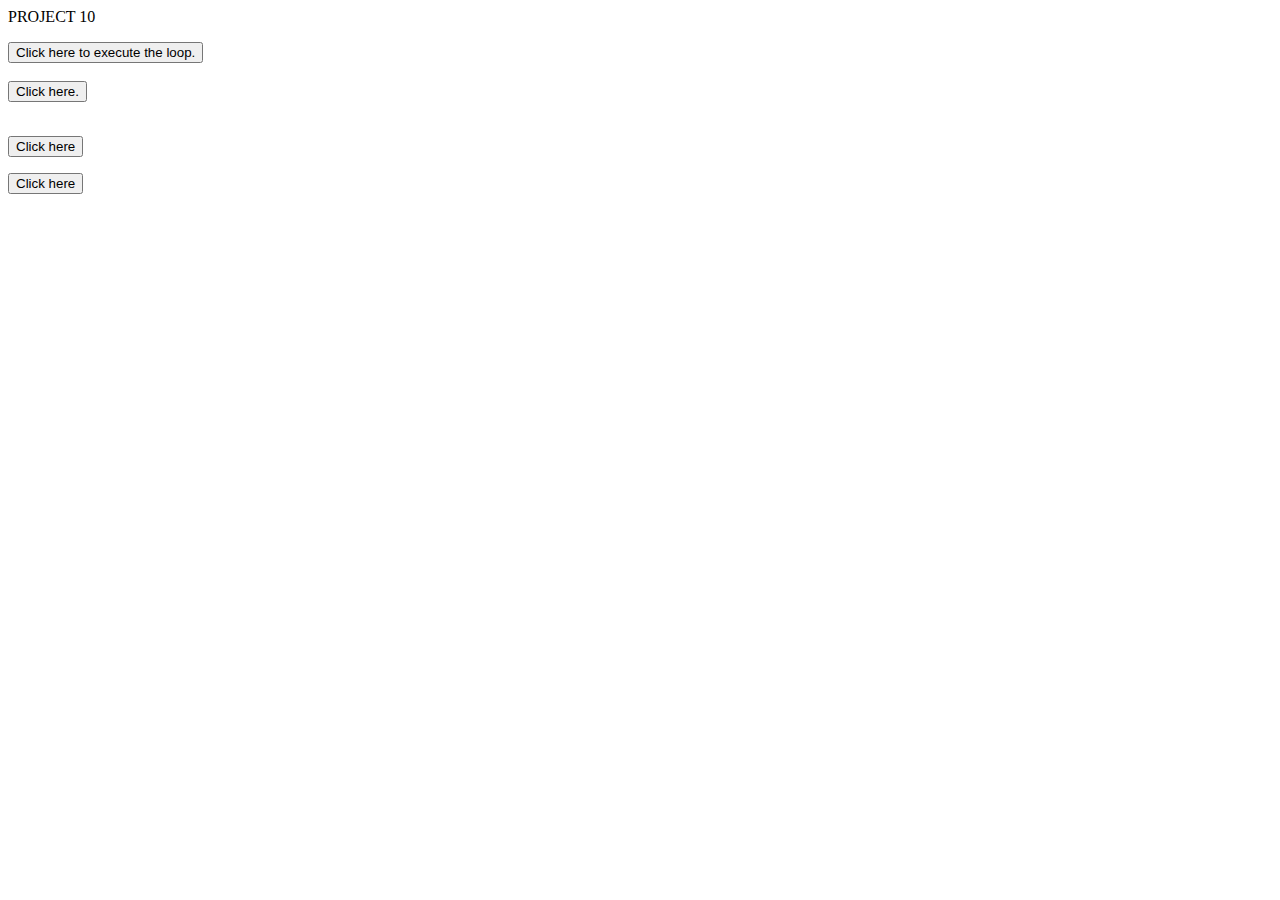
<file: Basic JavaScript Projects/Project10_loops_arrays/index.html>
<!DOCTYPE html>
<html lang="en">
    <head>
        <meta charset="UTF-8"
        <title>PROJECT 10</title>
        <script src="JS/main.js" defer></script>
        
    </head>
    <body>
        <!--while loop-->
        <p id="Loop"></p>
    <button onclick="Call_Loop()">Click here to execute the loop.</button>
    <br>
    <br>
    <!--for loop example--> 
    <button onclick="for_Loop()">Click here.</button>
    <p id="List_of_Instruments"></p>
    <br>
    <!--example with an array-->
    <button onclick="array_Function()">Click here</button>
    <p id="Array"></p>

    <!--example with let function-->
    <button onclick="shoes()">Click here</button>
    <p id="shoes"></p>
    </body>

</html>
</file>
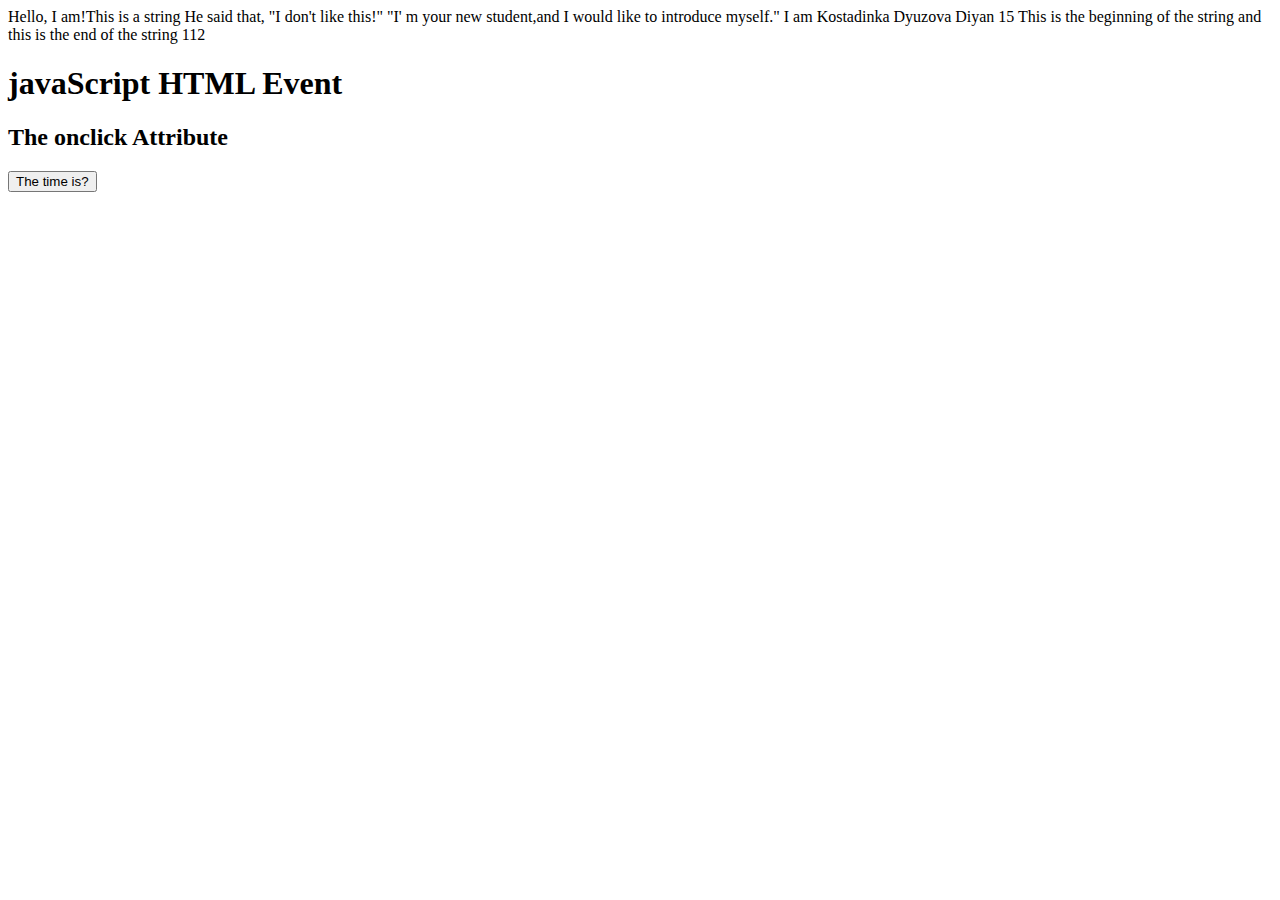
<file: Basic JavaScript Projects/Project1_expressions_alert/index.html>
<!DOCTYPE html>
<html lang="en">
    <head>
        <meta charset="UTF-8"
        
    </head>
    <body>
        <script src="JS/main.js"></script>
        <h1>javaScript HTML Event</h1>
        <h2>The onclick Attribute</h2>
        <button onclick="document.getElementById('demo').innerHTML=Date()">The time is?</button>
    <p id="demo"></p>
    </body>

</html>
</file>
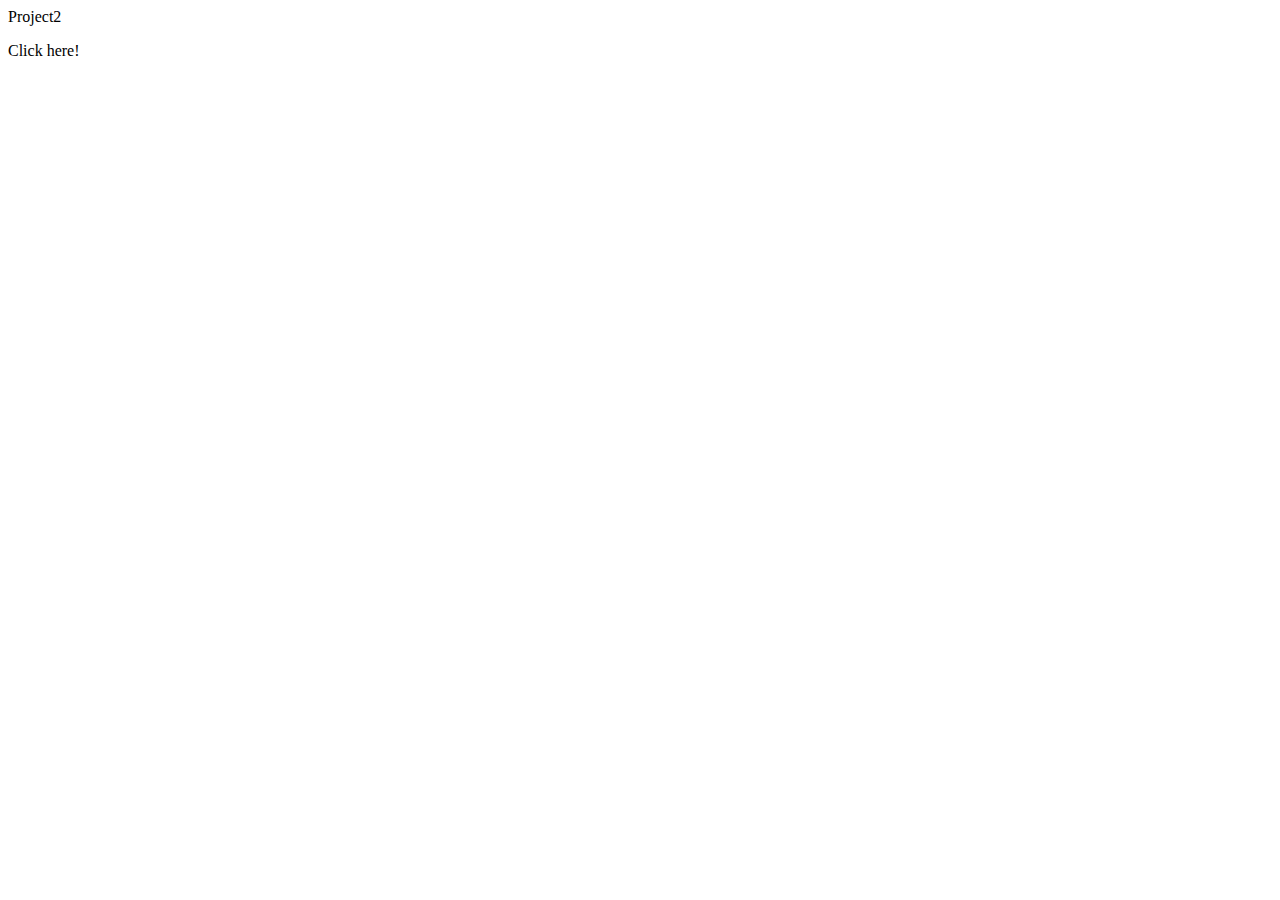
<file: Basic JavaScript Projects/Project2_functions/index.html>
<!DOCTYPE html>
<html lang="en">
    <head>
        <meta charset="UTF-8"
        <title>Project2</title>
        
    </head>
    <body>
        <script src="JS/main.js"></script>
        <p id="Concatenate" onclick="myFunction()">Click here!</p>
    <p id="demo"></p>
    </body>

</html>
</file>
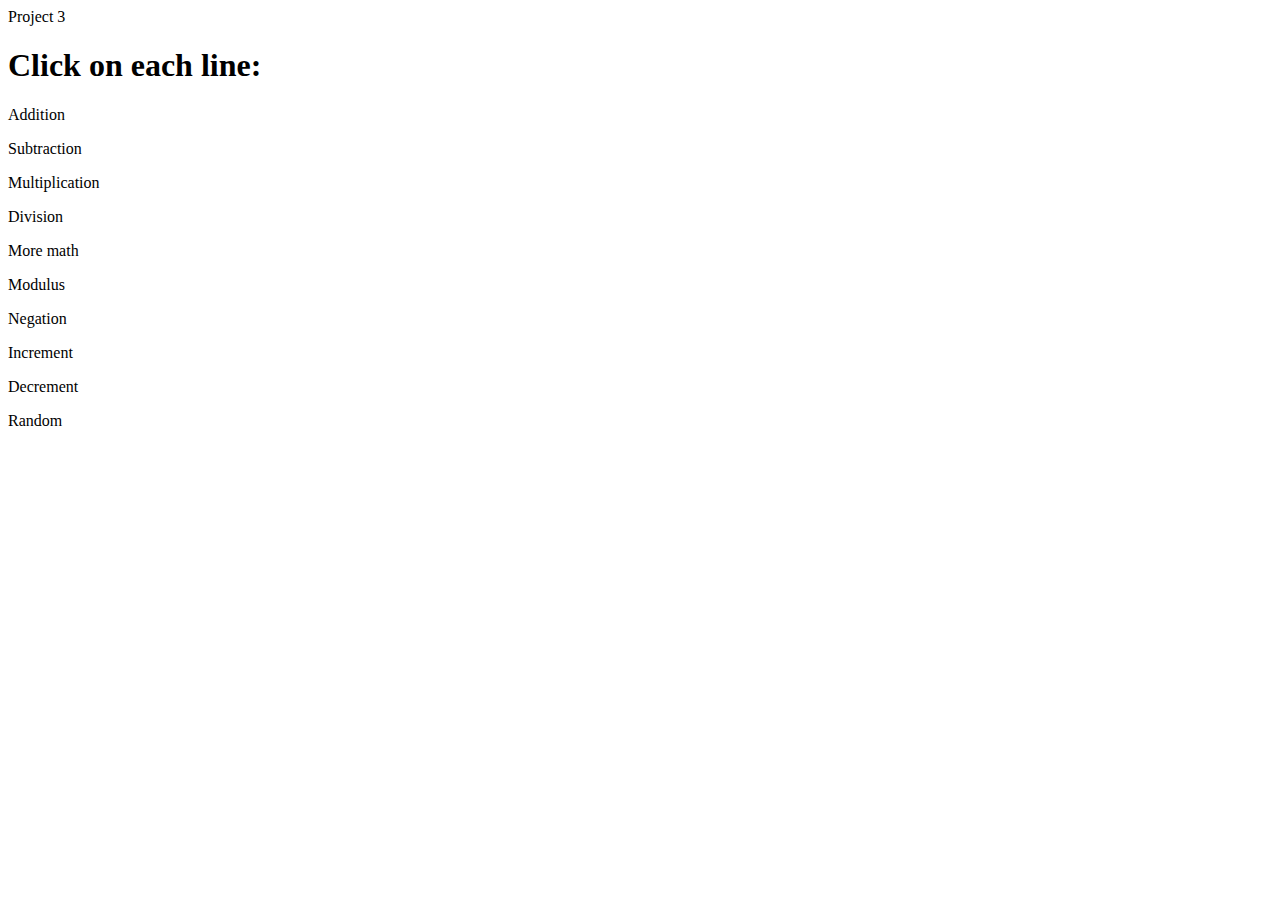
<file: Basic JavaScript Projects/Project3_math_operators/index.html>
<!DOCTYPE html>
<html lang="en">
    <head>
        <meta charset="UTF-8"
        <title>Project 3</title>
        
    </head>
    <body>
        <script src="JS/main.js"></script>
        <h1>Click on each line:</h1>
    <p id="add" onclick="addition()">Addition</p>
    <p id="sub" onclick="subtraction()">Subtraction</p>
    <p id="mul" onclick="multiplication()">Multiplication</p>
    <p id="div" onclick="division()">Division</p>
    <p id="math" onclick="more_Math()">More math</p>
    <p id="mod" onclick="modulus()">Modulus</p>
    <p id="math1" onclick="negation()">Negation</p>
    <p id="Increment" onclick="increment()">Increment</p>
    <p id="Decrement" onclick="decrement()">Decrement</p>
    <p id="ran" onclick="random()">Random</p>
    </body>

</html>
</file>
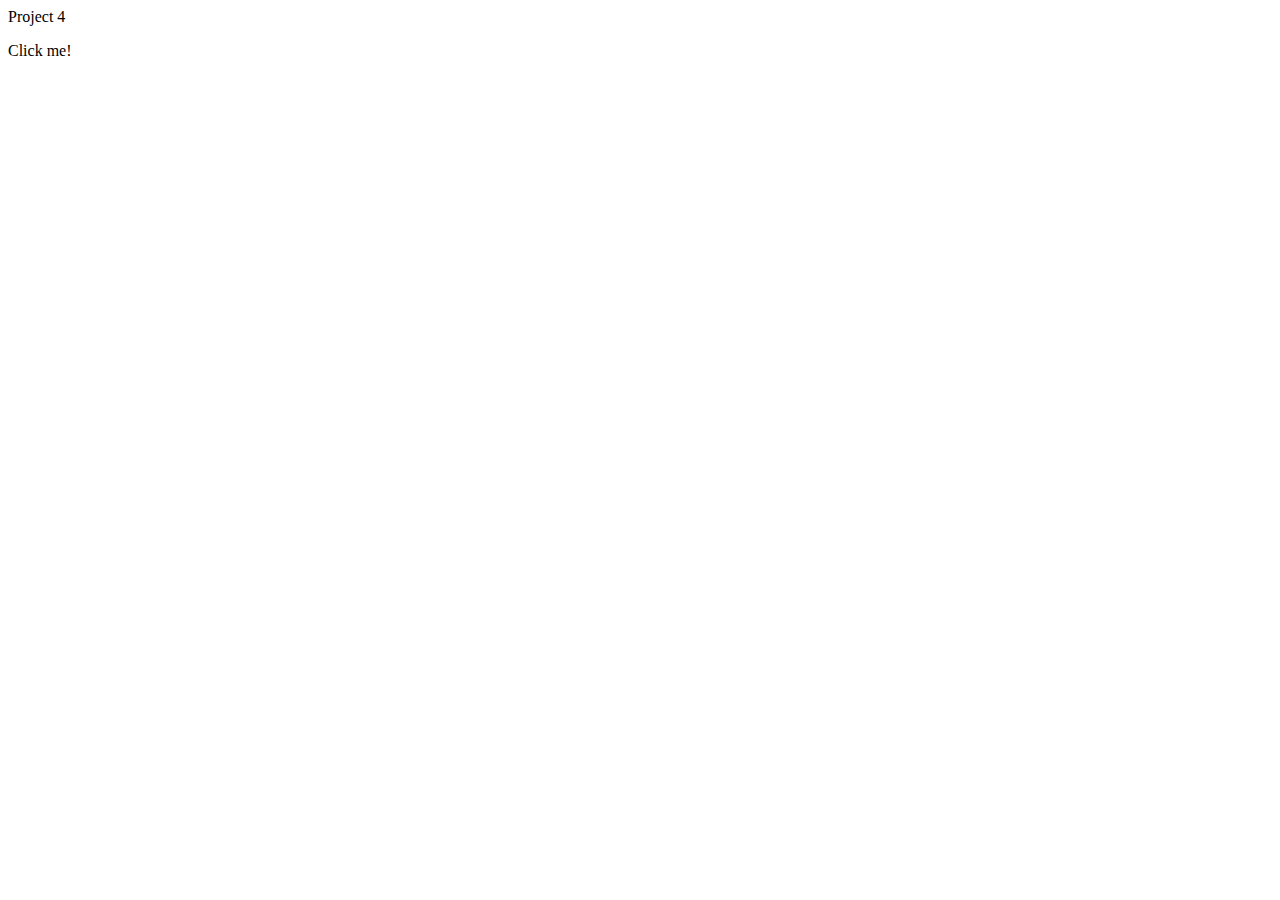
<file: Basic JavaScript Projects/Project4_dictionaries/index.html>
<!DOCTYPE html>
<html lang="en">
    <head>
        <meta charset="UTF-8"
        <title>Project 4</title>
        
    </head>
    <body>
        <script src="JS/main.js"></script>
       <p id="Dictionary" onclick="my_Dictionary()">Click me!</p>
    </body>

</html>
</file>
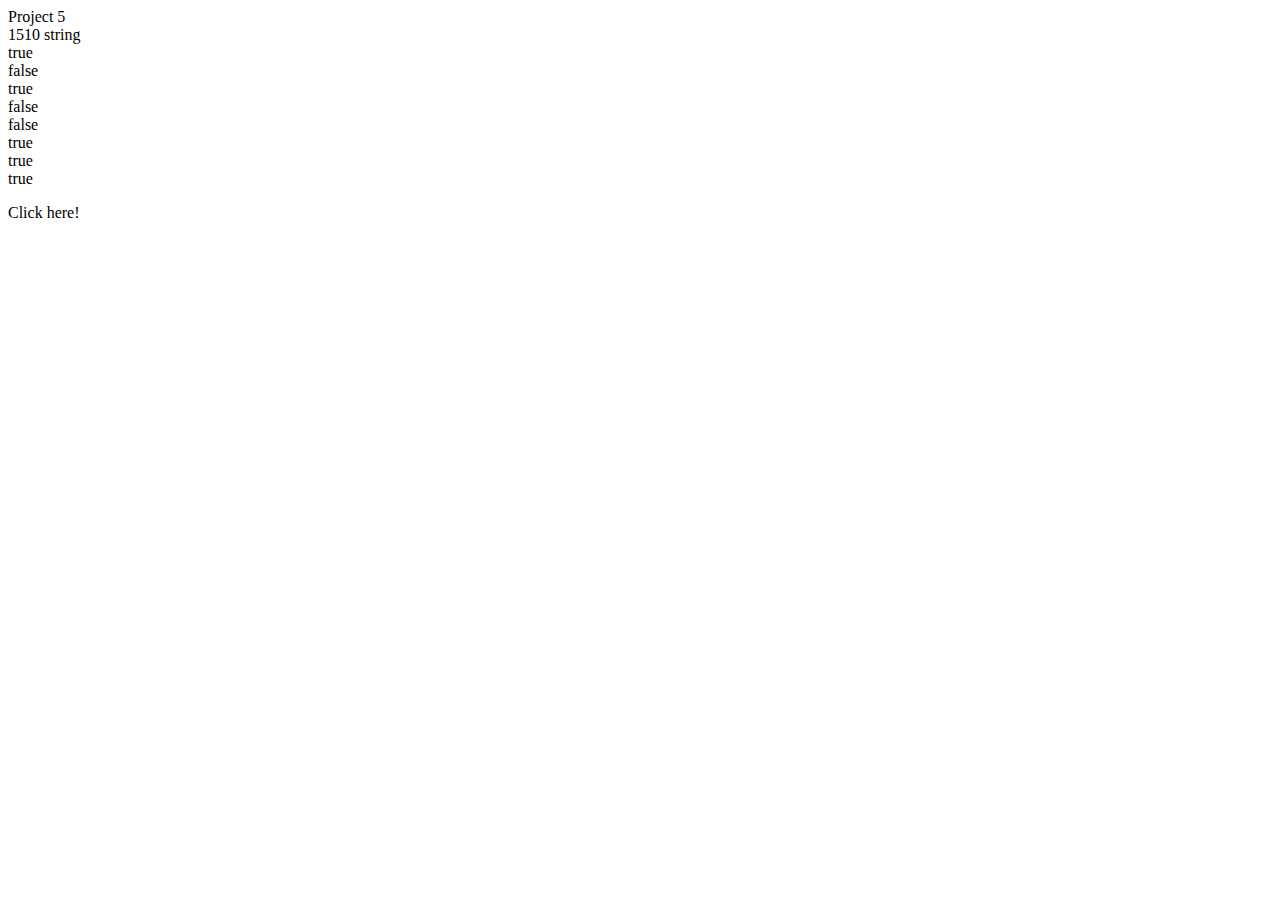
<file: Basic JavaScript Projects/Project5_comparisons_type_coercion/index.html>
<!DOCTYPE html>
<html lang="en">
    <head>
        <meta charset="UTF-8"
        <title>Project 5</title>
        <script src="JS/main.js"></script>
    </head>
    <body>
        
        <p id="not" onclick="not_Function()">Click here!</p>

    
    </body>

</html>
</file>
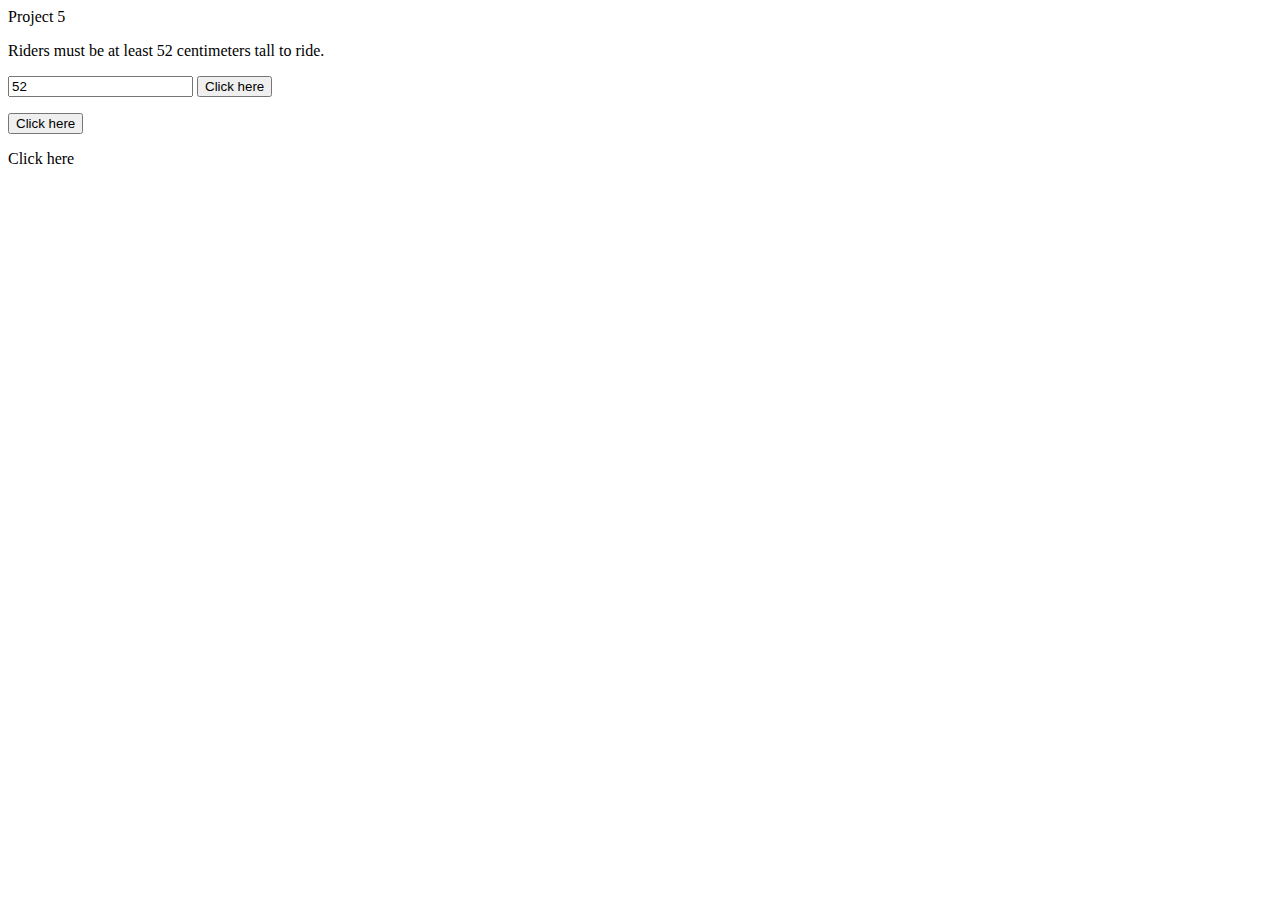
<file: Basic JavaScript Projects/Project6_ternary_operators_constructors/index.html>
<!DOCTYPE html>
<html lang="en">
    <head>
        <meta charset="UTF-8"
        <title>Project 5</title>
        <script src="JS/main.js"></script>
    </head>
    <body>
        <p>Riders must be at least 52 centimeters tall to ride.</p>
        <input id="height" value="52"/>
        <button onclick="Ride_Function()">Click here</button>
        <p id="ride"></p>
        <button onclick="myFunction()">Click here</button>
        <p id="Keyword_and_Construstors"></p>

        <p id="nested_function" onclick="nested()">Click here</p>

    </body>

</html>
</file>
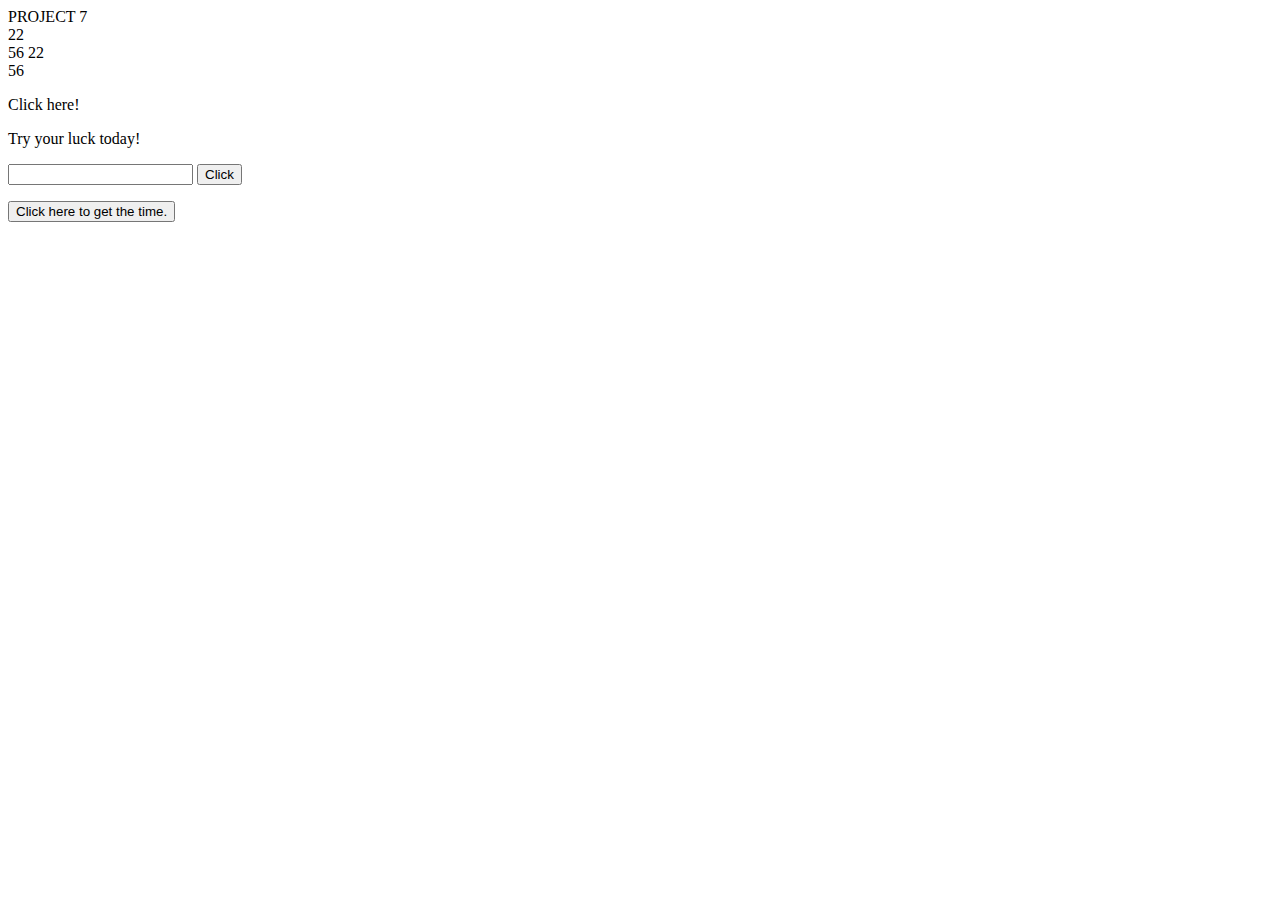
<file: Basic JavaScript Projects/Project7_scope_time_function/index.html>
<!DOCTYPE html>
<html lang="en">
    <head>
        <meta charset="UTF-8"
        <title>PROJECT 7</title>
        <script src="JS/main.js"></script>
        
    </head>
    <body>
        <p id="breakfast" onclick="get_Hour()">Click here!</p>

        <p> Try your luck today!</p>
        <input type="number" value="" id="win">
    
        <button type="button"  onclick="winner_Function()">Click</button>
        <p id="result"></p>

       
        <button onclick="Time_function()">Click here to get the time.</button>
        <p id="Time_of_day"></p>
    </body>

</html>
</file>
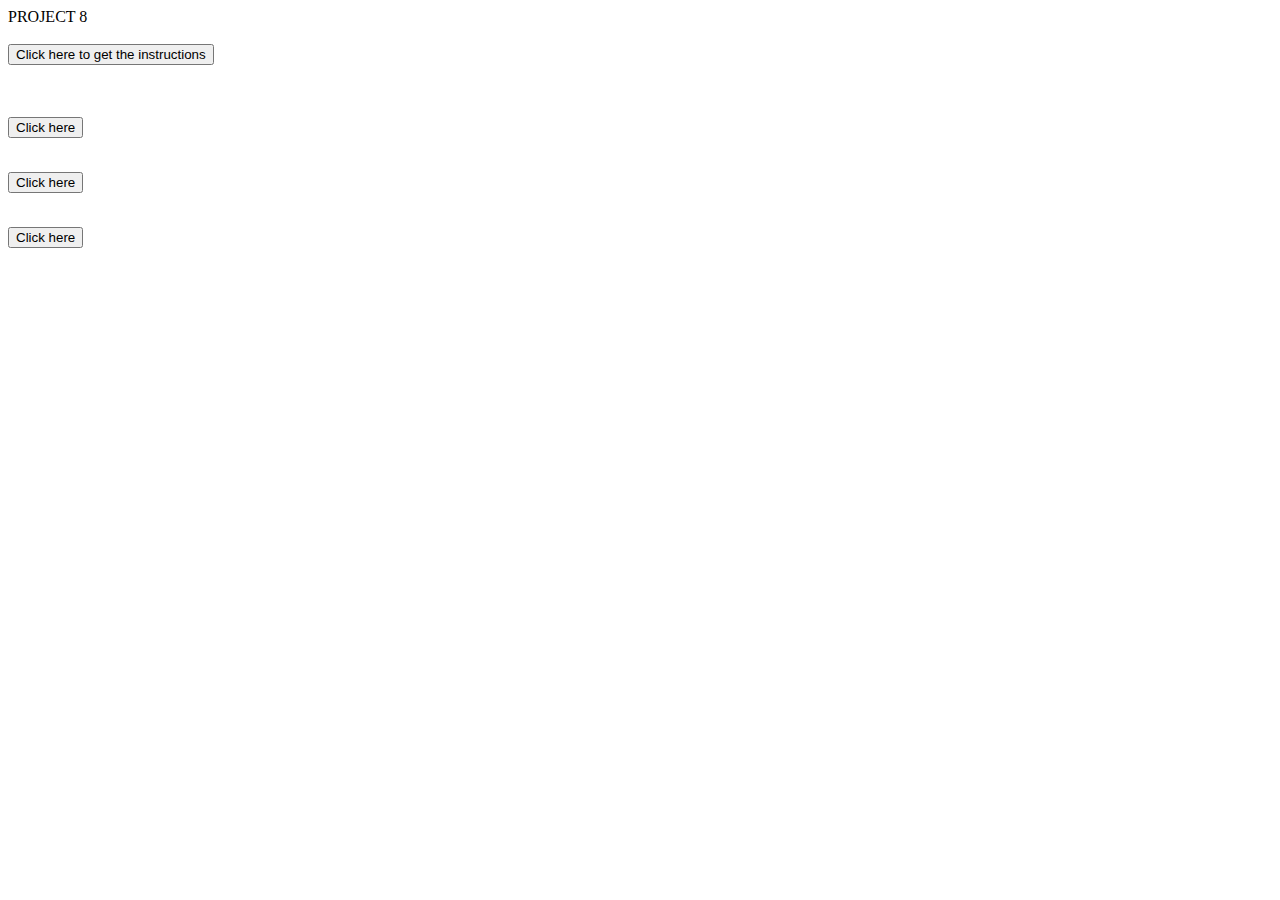
<file: Basic JavaScript Projects/Project8_string_methods/index.html>
<!DOCTYPE html>
<html lang="en">
    <head>
        <meta charset="UTF-8"
        <title>PROJECT 8</title>
        <script src="JS/main.js"></script>
        
    </head>
    <body>
        <!--concat method-->
       <br>
      <button onclick="Sentence_function()">Click here to get the instructions</button><br>
      <p id="Concatenate"></p> <br>
<!--slice method-->
<br>
<button onclick="slice_Method()">Click here</button>
<p id="slice"></p>
<!--number method-->
<br>
<button onclick="number_Method()">Click here</button>
<p id="Number_to_string"></p>

<!--precision method-->
<br>
<button onclick="precision_Method()">Click here</button>
<p id="Precision"></p>
    </body>

</html>
</file>
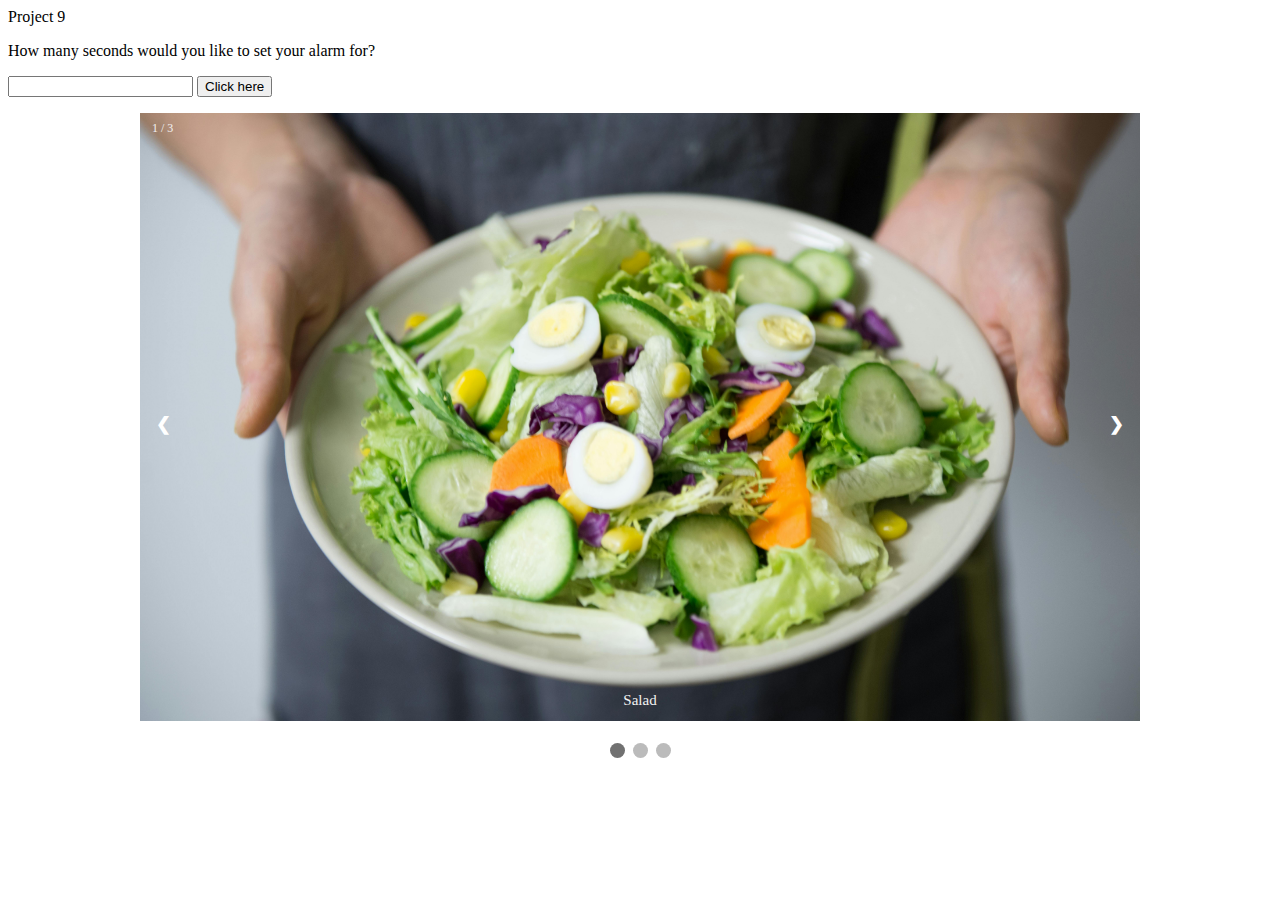
<file: Basic JavaScript Projects/Project9_countdown_slideshow/index.html>
<!DOCTYPE html>
<html lang="en">
    <head>
        <meta charset="UTF-8"
        <title>Project 9</title>
        
        <link rel="stylesheet" type="text/css" href="CSS/CSS_file.css"/>
    </head>
    <body>
        <p>How many seconds would you like to set your alarm for? </p>
        <input type="number" id="seconds" value=""/>
        <button onclick="countdown()" id="startBtn">Click here</button>
        <p id="timer"></p>

        <!--slideshow section-->

        <div class="slideshow-container">

            <div class="mySlides fade">
                <div class="numbertext">1 / 3</div>
                <img src="salad1.jpg" style="width:100%">
                <div class="text">Salad</div>

            </div>
            <div class="mySlides fade">
                <div class="numbertext">2 / 3</div>
                <img src="salad2.jpg" style="width:100%">
                <div class="text">Salad Two</div>

            </div>
            <div class="mySlides fade">
                <div class="numbertext">3 / 3</div>
                <img src="salad3.jpg" style="width:100%">
                <div class="text">Salad 3</div>

            </div>

            <!--next and previous buttons-->
            <a class="prev" onclick="plusSlides(-1)">&#10094;</a>
            <a class="next" onclick="plusSlide(1)">&#10095;</a>
            
        </div>
        <br>

        <!--the dots/circles-->
        <div style="text-align: center">
            <span class="dot" onclick="currentSlide(1)"></span>
            <span class="dot" onclick="currentSlide(2)"></span>
            <span class="dot" onclick="currentSlide(3)"></span>

        </div>
        <script src="JS/main.js"></script>
    </body>

</html>
</file>
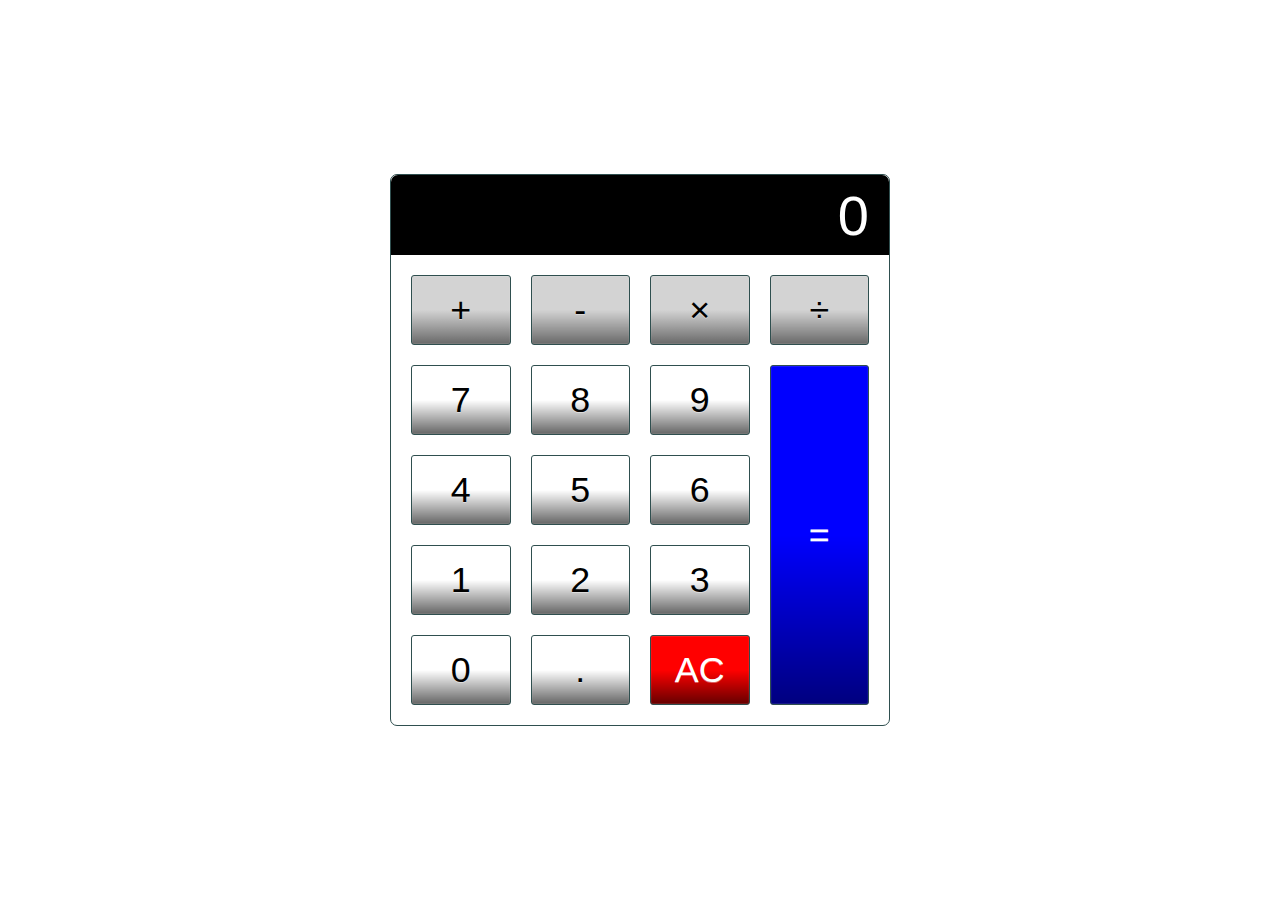
<file: Basic JavaScript Projects/Calculator/calculator.html>
<!DOCTYPE html>
<html lang="en">
    <head>
        <meta charset="UTF-8">
        <title>Calculator</title>
        <meta name="description" content="A basic HTML, CSS and JavaScript Calculator">
        <meta name="author" content="Your name here...">
        <link rel="stylesheet" href="CSS/Calculator_CSS.css">
       
    </head>

    <body>
        <div class="calculator">
            <input type="text" class="calculator-screen" value="0" disabled>
            <div class="calculator-keys">

                <button type="button" class="operator" value="+">+</button>
                <button type="button" class="operator" value="-">-</button>
                <button type="button" class="operator" value="*">&times;</button>
                <button type="button" class="operator" value="/">&divide;</button>

                <button type="button"  value="7">7</button>
                <button type="button"  value="8">8</button>
                <button type="button"  value="9">9</button>

                <button type="button"  value="4">4</button>
                <button type="button"  value="5">5</button>
                <button type="button"  value="6">6</button>

                <button type="button"  value="1">1</button>
                <button type="button"  value="2">2</button>
                <button type="button"  value="3">3</button>

                <button type="button"  value="0">0</button>
                <button type="button" class="decimal function" value=".">.</button>
                <button type="button" class="all-clear function" value="all-clear">AC</button>

                <button type="button" class="equal-sign operator" value="=">=</button>
    

            </div>

        </div>
        <script src="Javascript/Calculator_Javascript.js" defer></script>
    </body>
</html>
</file>
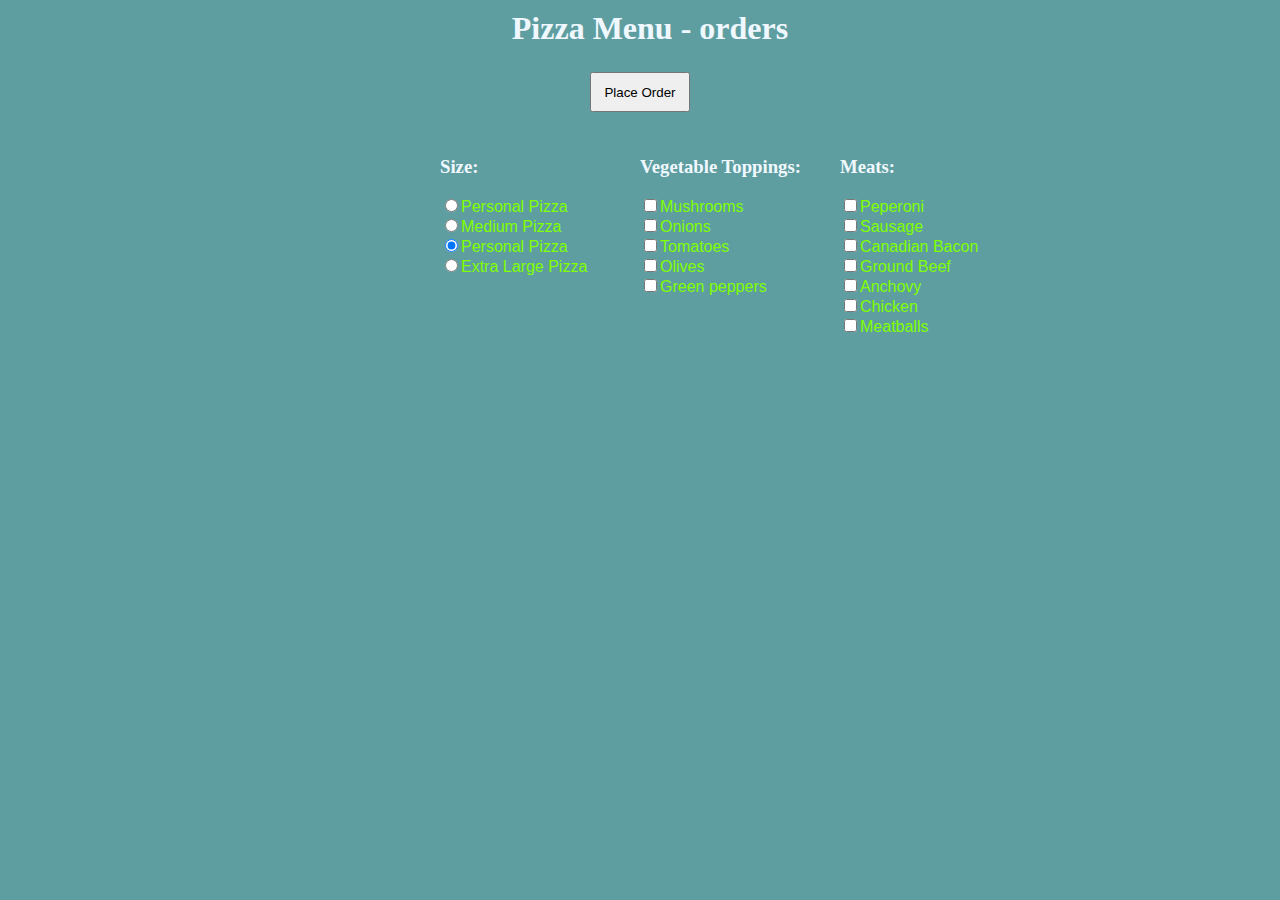
<file: Basic JavaScript Projects/Pizza_Project/Pizza.html>
<!DOCTYPE html>
<html lang="en">
    <head>
        <title>Pizza Menu</title>
        <META HTTP-EQUIV="Content-Type" content="text/html; charset=UTF-8">
            <meta content="width=device-width,initial-scale=1.0" name="viewport">
            <script src="Pizza_JavaScript/Pizza.js" defer></script>
            <link rel="stylesheet" style="text/css" href="Pizza_CSS/Pizza.css">
    </head>

    <body>
        <div id="menuBG">
            <h1 style="margin:0 0px 0 20px;">Pizza Menu - orders</h1>
            <input id="btnOrder" type="button"  onclick="getReceipt()" value="Place Order">
            <form id="frmMenu">
                <div class="menu left">
                    <h3>Size:</h3>
                    <input type="radio" class="size" name="Size" value="Personel Pizza">Personal Pizza <br>
                    <input type="radio" class="size" name="Size" value="Medium Pizza">Medium Pizza <br>
                    <input type="radio" class="size" name="Size" value="Large Pizza" checked>Personal Pizza <br>
                    <input type="radio" class="size" name="Size" value="Extra Large Pizza">Extra Large Pizza <br>

                </div>
                <div class="menu center">
                    <h3>Vegetable Toppings:</h3>
                    <input type="checkbox" class="toppings" name="Toppings" value="Mushrooms">Mushrooms <br>
                    <input type="checkbox" class="toppings" name="Toppings" value="Onions">Onions <br>
                    <input type="checkbox" class="toppings" name="Toppings" value="Tomatoes">Tomatoes <br>
                    <input type="checkbox" class="toppings" name="Toppings" value="Olives">Olives <br>
                    <input type="checkbox" class="toppings" name="Toppings" value="Green peppers">Green peppers <br>
                </div>

                <div class="menu right">
                    <h3>Meats:</h3>
                    <input type="checkbox" class="toppings" name="Toppings" value="Peperoni">Peperoni <br>
                    <input type="checkbox" class="toppings" name="Toppings" value="Sausage">Sausage <br>
                    <input type="checkbox" class="toppings" name="Toppings" value="Canadian bacon">Canadian Bacon <br>
                    <input type="checkbox" class="toppings" name="Toppings" value="Ground Beef">Ground Beef <br>
                    <input type="checkbox" class="toppings" name="Toppings" value="Anchovy">Anchovy <br>
                    <input type="checkbox" class="toppings" name="Toppings" value="Chicken">Chicken <br>
                    <input type="checkbox" class="toppings" name="Toppings" value="Meatballs">Meatballs <br>

                </div>
              
                <div id="cart">
                    <div id="showText"></div>
                    <div id="totalPrice"></div>

                </div>
    
            </form>

        </div>
    </body>
</html>
</file>
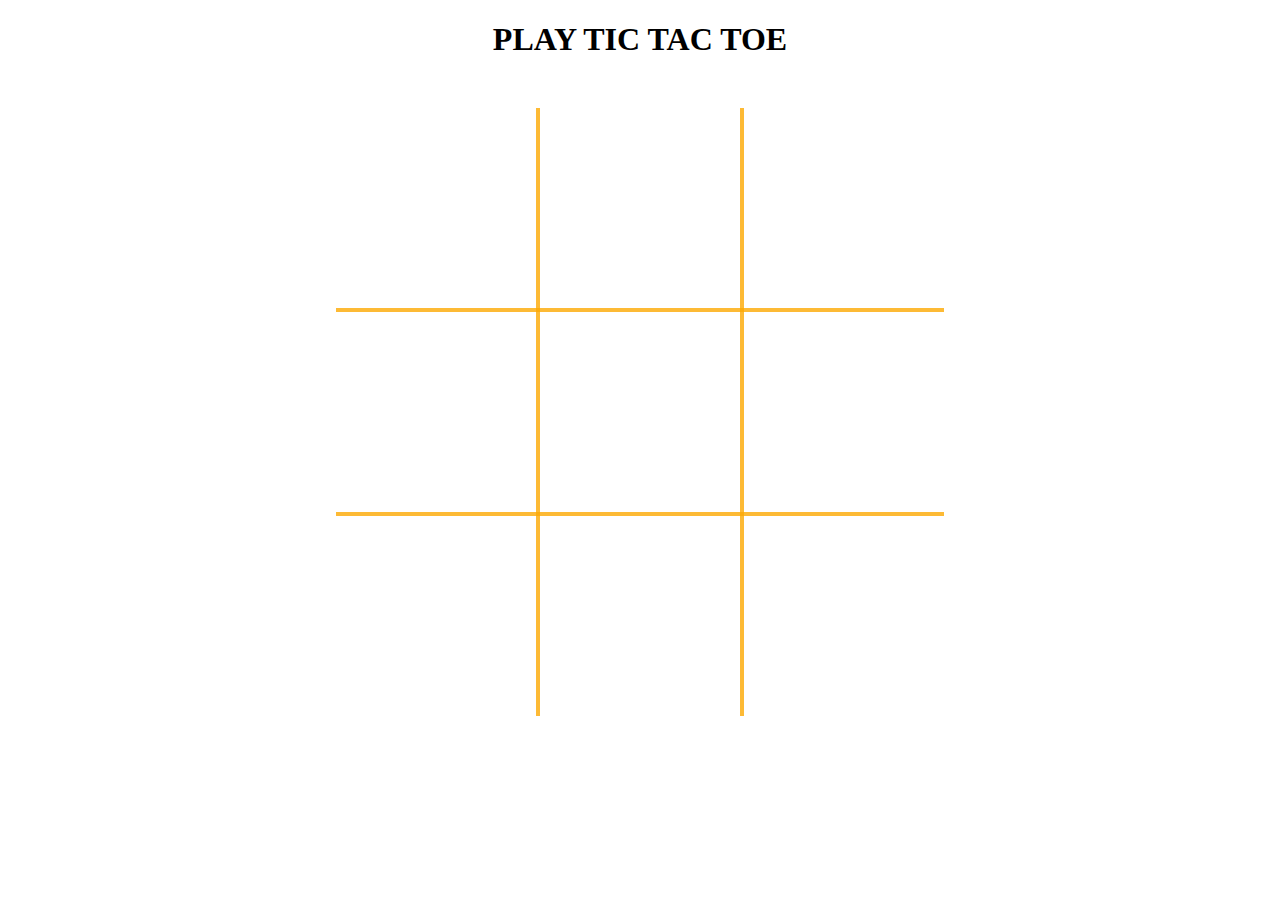
<file: Basic JavaScript Projects/TicTacToe/TicTacToe.html>
<!DOCTYPE html>
<html lang="en">

<head>
    <title>Tic Tac Toe</title>
    <meta charset="UTF-8">
    <meta name="viewport" content="width=device-width", initial-scale="1.0">
    <script src="js/tictactoe.js"></script>
    <link rel="stylesheet" href="css/game.css">
</head>

<body id="body">
    <h1>PLAY TIC TAC TOE</h1>
    <!--This container is needed to overlay our canvas over the element-->
    <div class="center-container">
        <!--NOTE: Canvas width and height must be within the element-->
        <canvas id="win-lines" width="608" height="608"></canvas>
  <table>
    <tr>
        <td id="0" onclick="placeXOrO('0')"></td>
        <td id="1" onclick="placeXOrO('1')"></td>
        <td id="2" onclick="placeXOrO('2')"></td>
    </tr>
    <tr>
        <td id="3" onclick="placeXOrO('3')"></td>
        <td id="4" onclick="placeXOrO('4')"></td>
        <td id="5" onclick="placeXOrO('5')"></td>
    </tr>
    <tr>
        <td id="6" onclick="placeXOrO('6')"></td>
        <td id="7" onclick="placeXOrO('7')"></td>
        <td id="8" onclick="placeXOrO('8')"></td>
    </tr>
  </table>
    </div>
    
</body>

</html>
</file>
<file: Basic JavaScript Projects/Project9_countdown_slideshow/CSS/CSS_file.css>
* {box-sizing: border-box}

/*slideshow container*/

.slideshow-container {
    max-width: 1000px;
    position: relative;
    margin: auto;
}

/*hide the images by default*/
.mySlides {
    display: none;
}

/*next & previous buttons*/

.prev, .next {
    cursor: pointer;
    position: absolute;
    top: 50%;
    width: auto;
    margin-top: -22px;
    padding: 16px;
    color: white;
    font-weight: bold;
    font-size: 18px;
    transition: 0.6s ease;
    border-radius: 0 3px 3px 0;
    user-select: none;
}

/*position the "next button" to the right*/

.next {
    right: 0;
    border-radius: 3px 0 0 3px;
}

/* on hover, add a black background color with a little bit seethrough*/
.prev:hover, .next:hover {
    background-color: rgb(0,0,0,0.8);
}

/*caption text*/

.text {
    color: #f2f2f2;
    font-size: 15px;
    padding: 8px 12px;
    position: absolute;
    bottom: 8px;
    width: 100%;
    text-align: center;
}

/*number text (1/3 etc) */

.numbertext {
    color: #f2f2f2;
    font-size: 12px;
    padding: 8px 12px;
    position: absolute;
    top: 0;
}

/*the dots/bullets/indicators*/
.dot {
    cursor: pointer;
    height: 15px;
    width: 15px;
    margin: 0 2px;
    background-color: #bbb;
    border-radius: 50%;
    display: inline-block;
    transition: background-color 0.6s ease;
}

.active, .dot:hover {
    background-color: #717171;
}

/*fading animation*/
.fade {
    animation-name: fade;
    animation-duration: 1.5s;
}

@keyframes fade {
    from {opacity: .4}
    to {opacity: 1}
}
</file>
<file: Basic JavaScript Projects/Calculator/CSS/Calculator_CSS.css>
html {
    font-size: 70%;
    box-sizing: border-box;
}

*, *::before, *::after {
    margin: 0;
    padding: 0;
    box-sizing: inherit;
}

.calculator {
    border: 1.2px solid darkslategray;
    border-radius: 7px;
    position: absolute;
    top: 50%;
    left: 50%;
    transform: translate(-50%, -50%);
    width: 500px;
}

.calculator-screen {
    width: 100%;
    font-size: 5rem;
    height: 80px;
    border: none;
    background-color: black;
    color: white;
    text-align: right;
    padding-right: 20px;
    padding-left: 20px;
    border-radius: 7px 7px 0px 0px;
}

button {
    height: 70px;
    border-radius: 3px;
    border: 1px solid darkslategray;
    background-color: transparent;
    font-size: 3.2rem;
    color: black;
    background-image: linear-gradient(to bottom, transparent, transparent 50%, rgba(0,0,0,0.6));
    text-shadow: 0 1px rgba(255,255,255, .4);
    /*each value below is separated by a comma ',' after the rgba values*/
    box-shadow: inset 0 0 0 1px rgba(255,255,255, .05),
    inset 0 1px 0 0 rgba(255,255,255, .05),
    inset 0 -1px 0 0 rgba(255,255,255, .05),
    0 1px 0 0 rgba(255,255,255, .05);
}

button:hover {
    background-color: #e1e1e1;
}

.operator {
    color: black;
    background-image: linear-gradient(to bottom, transparent, transparent 50%, rgba(0,0,0, 0.5));
    background-color: lightgray;
}

.all-clear {
    background-color: red;
    border-color: darkslategray;
    color: #ffffff;
}

.equal-sign {
    background-color: blue;
    border-color: darkslategray;
    color: #fff;
    height: 100%;
    grid-area: 2/4/6/5;
}

.equal-sign:hover {
    background-color: darkblue;
}

.calculator-keys {
    display: grid;
    grid-template-columns: repeat(4, 1fr);
    grid-gap: 20px;
    padding: 20px;
}
</file>
<file: Basic JavaScript Projects/Pizza_Project/Pizza_CSS/Pizza.css>
#menuBG {
    width: 400px;
    height: 470px;
    margin: 10px auto;
}

#frmMenu {
    width: 600px;
    height: 200px;
}

#totalPrice {
    width: 200px;
    height: 190px;
    margin: 20px auto;
    float: right;
}

.left {
    width: 200px;
    height: 200px;
    float: left;
}
.center {
    width: 200px;
    height: 200px;
    float: left;
}
.right {
    width: 200px;
    height: 200px;
    float: right;
}
#showText {
    width: 200px;
    height: 190px;
    margin: 0px auto;
    float: left;
}

#cart {
    top: 0;
    margin: 0px auto;
    width: 400px;
    height: 200px;
}

#btnOrder {
    margin: 10px 0px 0px 100px;
    width: 100px;
    height: 40px;
    display: block;
    margin: 25px auto;
}

body {
    background-color:cadetblue
}
h1 {
    text-align: center;
}
h1,h3 {
color: aliceblue;
font-family: 'Times New Roman', Times, serif;

}

div {
    font-family: Calibri, 'Trebuchet MS', sans-serif;
    color: chartreuse;
}
</file>
<file: Basic JavaScript Projects/TicTacToe/css/game.css>
/*This container includes our table and our canvas.*/
.center-container {
    /*This property sets the width of our container.*/
    width: 608px;
    /*This property centers our container.*/
    margin: 0 auto;
    /*50px down from the top.*/
    margin-top: 50px;
}

table {
    /*This property collapses table border into 1 border.*/
    border-collapse: collapse;
    /*This hides outer borders on table.*/
    border-style: hidden;
}

td {
    /*This property changes the cursor to the index finger hand when we hover over td elements.*/
    cursor: pointer;
    /*This property sets our table border style.*/
    border: 4px solid rgba(252,169,3, .8);
    /*This property removes deafault padding.*/
    padding: 0px;
    width: 200px;
    height: 200px;
    filter: contrast(3);
}
canvas {
    /*This property sets the position of our canvas to the top left corner of our container.*/
    position: absolute;
    /*This property places our canvas over the top of our table.*/
    z-index: 10;
    /*This property makes our canvas invisible.*/
    pointer-events: none;
}
h1 {
   text-align: center; 
}
</file>
